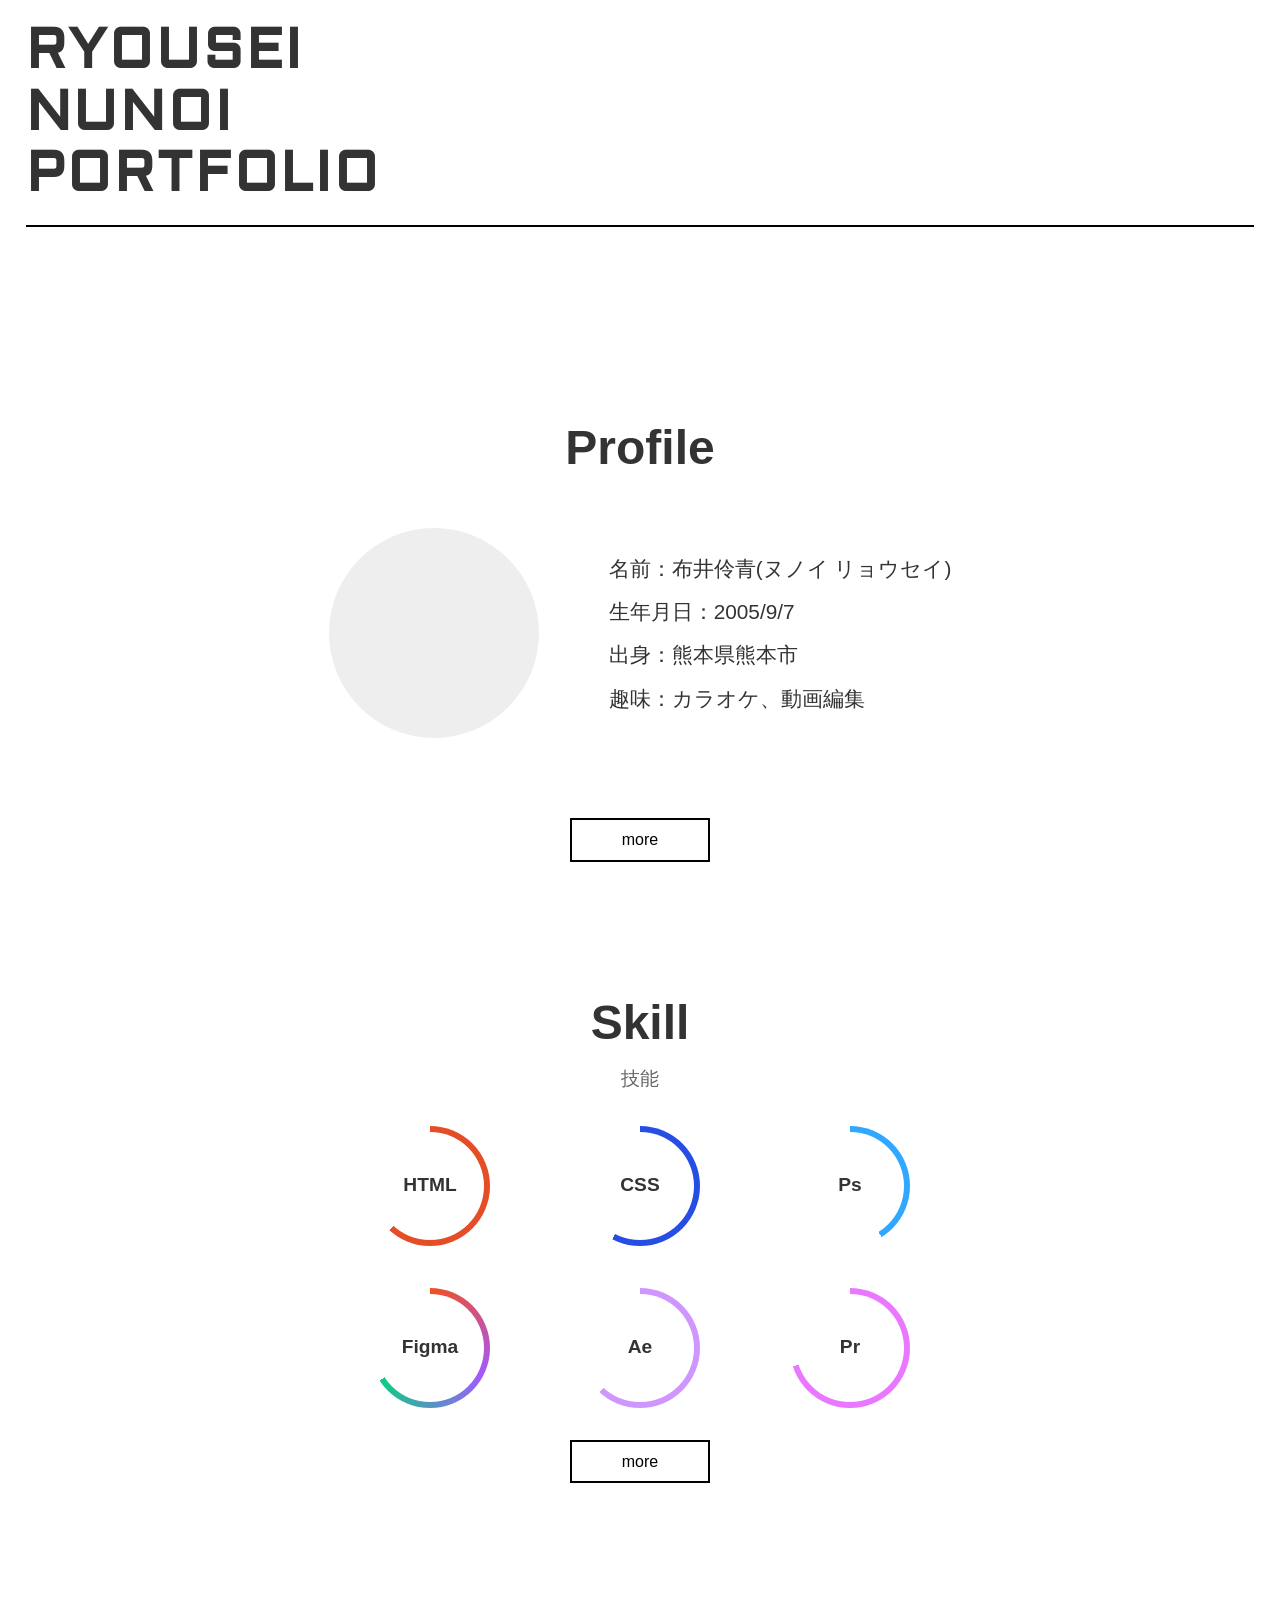
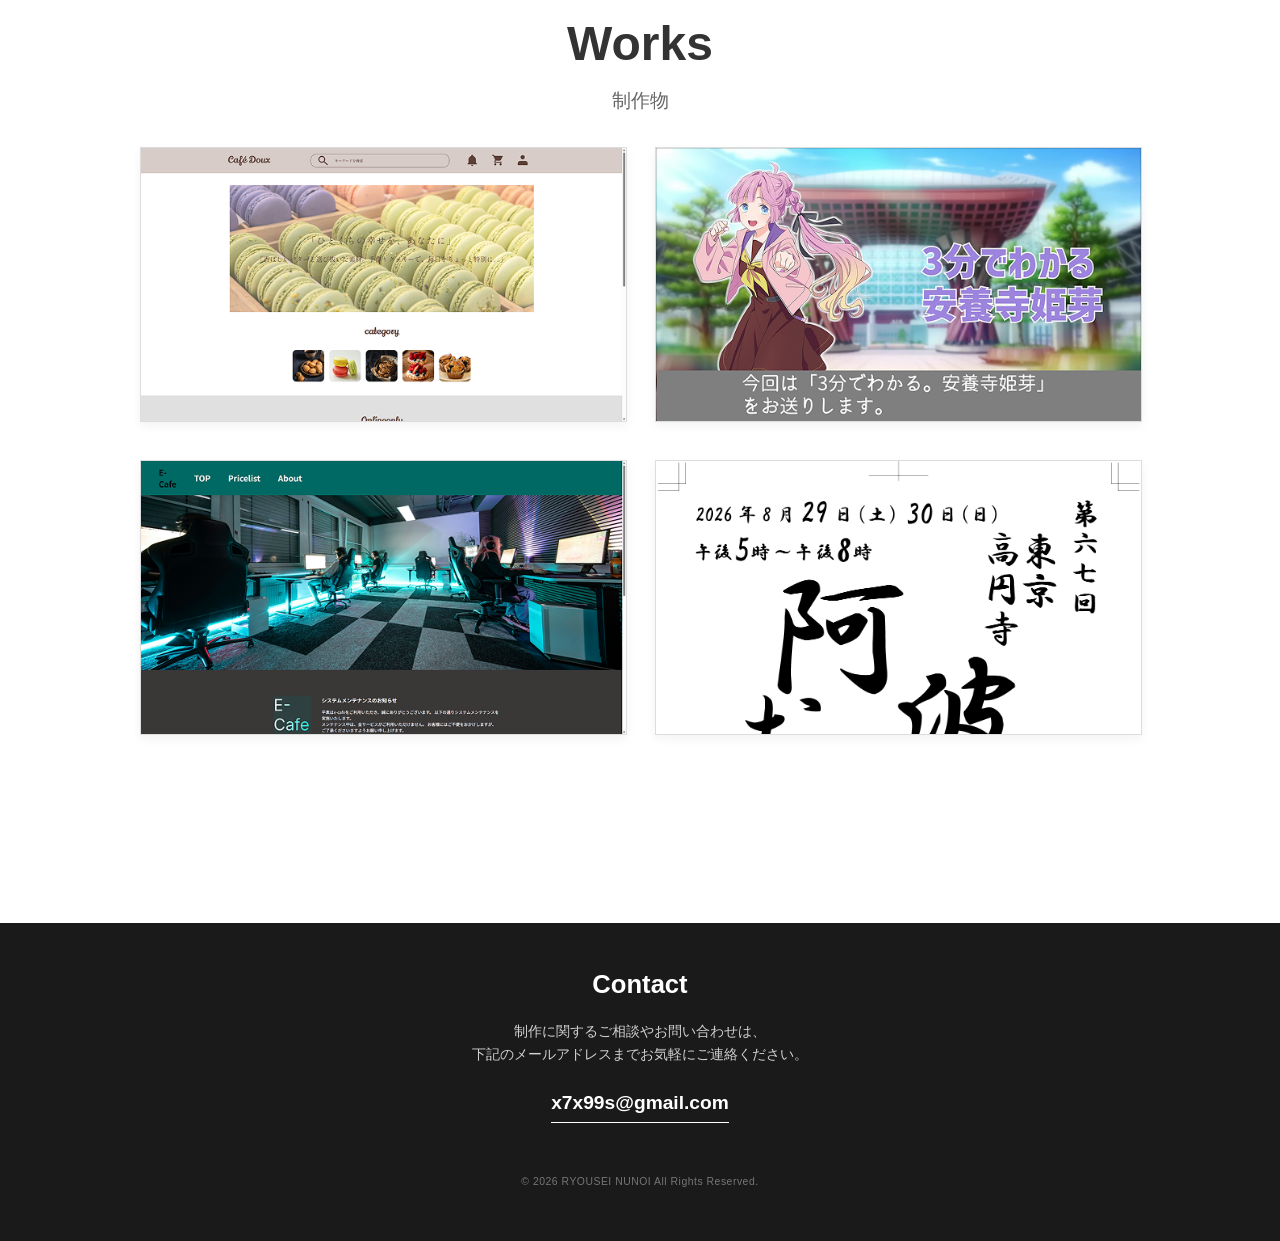
<file: index.html>
<!DOCTYPE html>
<html lang="ja">
<head>
    <meta charset="UTF-8">
    <meta name="viewport" content="width=device-width, initial-scale=1.0">
    <title>HOME | RYOUSEI NUNOI</title>
    <link rel="stylesheet" href="style.css">
</head>
<body>

    <header>
        <!-- 文字を押したらトップに戻るリンク化 -->
        <h1><a href="index.html">RYOUSEI<br>NUNOI<br>PORTFOLIO</a></h1>
    </header>

    <main>
        <div class="section-container">
            <h2 class="section-title">Profile</h2>
            <div class="profile-summary">
                <div class="profile-img"></div>
                <div class="profile-info">
                    <p>名前：布井伶青(ヌノイ リョウセイ)</p>
                    <p>生年月日：2005/9/7</p>
                    <p>出身：熊本県熊本市</p>
                    <p>趣味：カラオケ、動画編集</p>
                </div>
            </div>
        </div>
        <a href="profile.html" class="more-btn">more</a>

        <div class="section-container">
            <h2 class="section-title">skill</h2>
            <p class="sub-title">技能</p>
            
            <div class="skill-grid">
                <!-- HTML -->
                <div class="skill-wrapper">
                    <div class="skill-item html"><span>HTML</span></div>
                    <div class="skill-detail">簡単なワイヤーの作成などがある程度の速さでこなせます</div>
                </div>
                <!-- CSS -->
                <div class="skill-wrapper">
                    <div class="skill-item css"><span>CSS</span></div>
                    <div class="skill-detail">基礎的ななデザインなどのコーディングが可能です</div>
                </div>
                <!-- Ps (小文字に統一) -->
                <div class="skill-wrapper">
                    <div class="skill-item ps"><span>Ps</span></div>
                    <div class="skill-detail">画像の透過切り抜きなど初歩的な事はできます</div>
                </div>
                <!-- Figma (小文字に統一) -->
                <div class="skill-wrapper">
                    <div class="skill-item figma"><span>Figma</span></div>
                    <div class="skill-detail">ワイヤーやデザインなどをある程度のスピードでこなせます</div>
                </div>
                <!-- Ae (小文字に統一) -->
                <div class="skill-wrapper">
                    <div class="skill-item ae"><span>Ae</span></div>
                    <div class="skill-detail">簡単なモーショングラフィクスや動画の透過編集なども出来ます</div>
                </div>
                <!-- Pr (小文字に統一) -->
                <div class="skill-wrapper">
                    <div class="skill-item pr"><span>Pr</span></div>
                    <div class="skill-detail">基本的な動画編集は殆ど出来ます。</div>
                </div>
            </div>
            
            <a href="profile.html" class="more-btn">more</a>
        </div>

        <h2 class="section-title">Works</h2>
        <p class="sub-title">制作物</p>
        <div class="works-grid">
            <a href="work-detail.html" class="work-thumb"><img src="img/sample1.png" alt="制作物1"></a>
            <a href="work-detail-2.html" class="work-thumb"><img src="img/sample2.png" alt="制作物2"></a>
            <a href="work-detail-3.html" class="work-thumb"><img src="img/sample3.png" alt="制作物3"></a>
            <a href="work-detail-4.html" class="work-thumb"><img src="img/2450du0004_布井伶青.png" alt="制作物3"></a>

        </div>
    </main>

    <footer>
        <h2 class="section-title">Contact</h2>
        <p class="contact-message">制作に関するご相談やお問い合わせは、<br>下記のメールアドレスまでお気軽にご連絡ください。</p>
        <a href="https://mail.google.com/mail/?view=cm&fs=1&to=x7x99s@gmail.com" target="_blank" rel="noopener noreferrer" class="contact-email">x7x99s@gmail.com</a>
        <p class="copyright">&copy; 2026 RYOUSEI NUNOI All Rights Reserved.</p>
    </footer>
    
    <script src="script.js"></script>
</body>
</html>
</file>
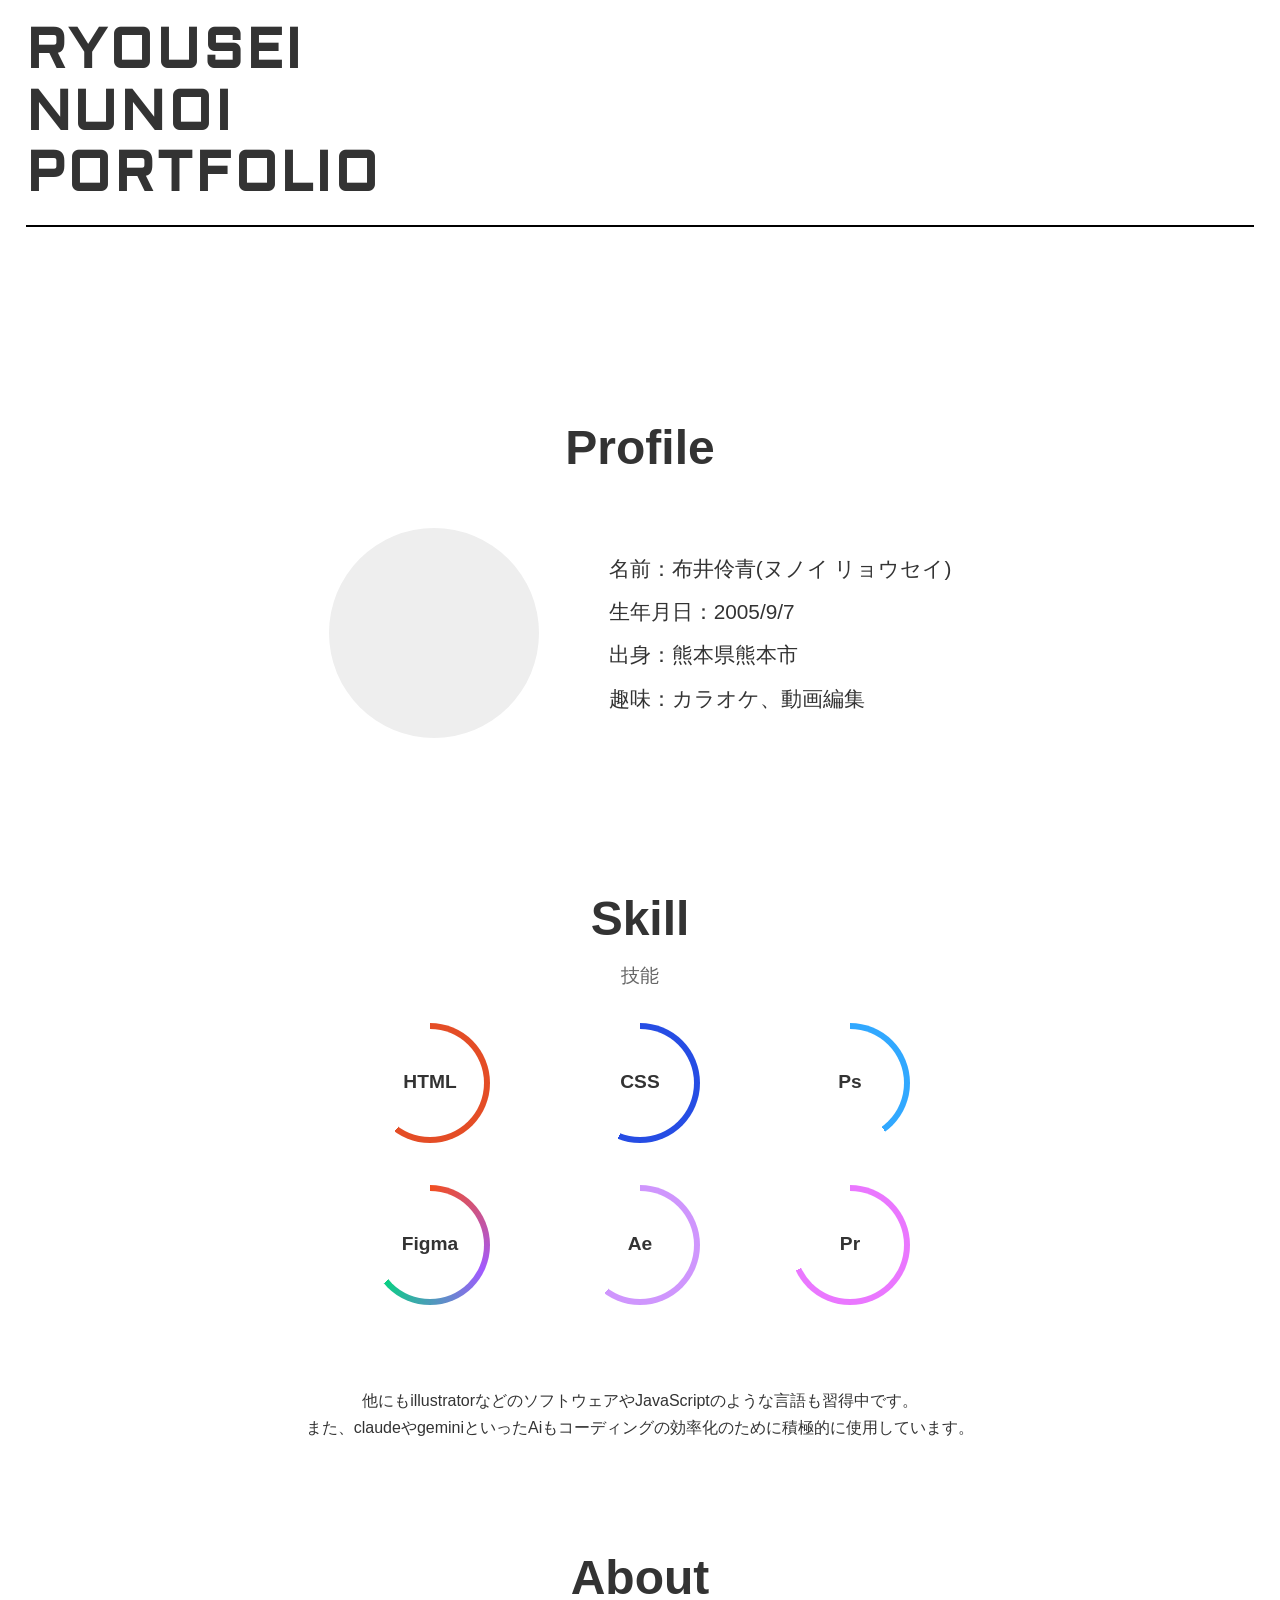
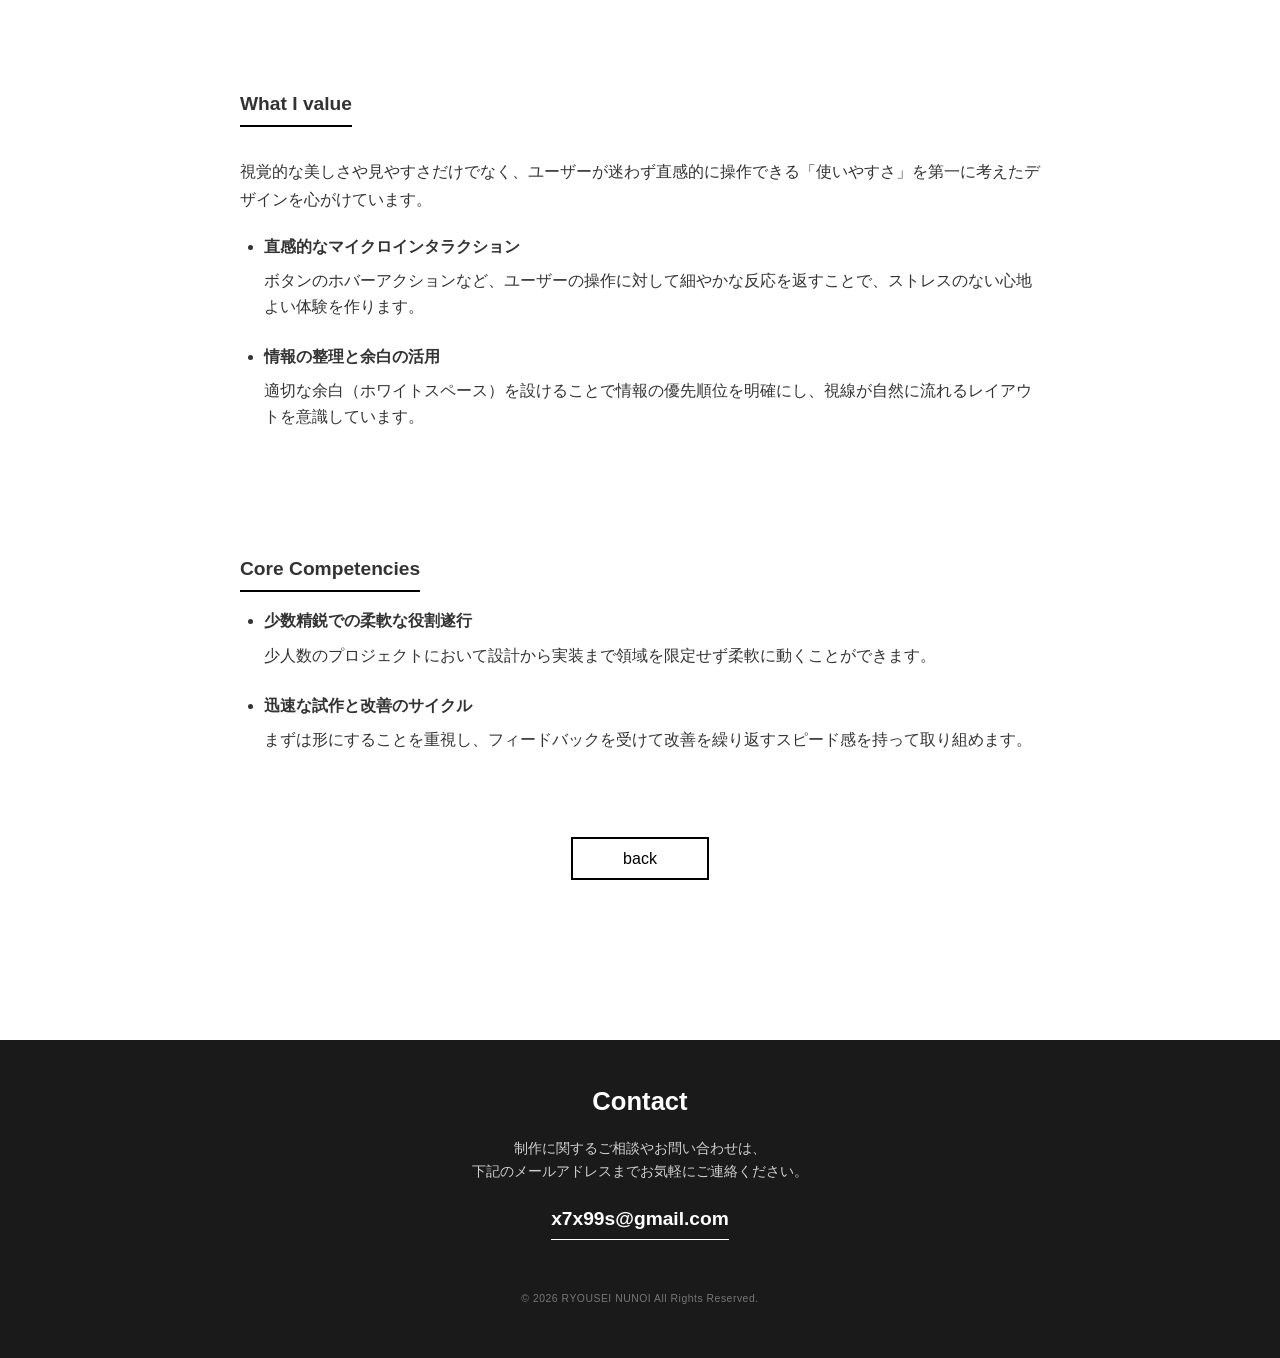
<file: profile.html>
<!DOCTYPE html>
<html lang="ja">
<head>
    <meta charset="UTF-8">
    <meta name="viewport" content="width=device-width, initial-scale=1.0">
    <title>ABOUT | RYOUSEI NUNOI</title>
    <link rel="stylesheet" href="style.css">
</head>
<body>

    <header>
        <h1><a href="index.html">RYOUSEI<br>NUNOI<br>PORTFOLIO</a></h1>
    </header>

    <main>
        <div class="section-container">
        <h2 class="section-title">Profile</h2>
            <div class="profile-summary">
            <div class="profile-img"></div>
                <div class="profile-info">
                    <p>名前：布井伶青(ヌノイ リョウセイ)</p>
                    <p>生年月日：2005/9/7</p>
                    <p>出身：熊本県熊本市</p>
                    <p>趣味：カラオケ、動画編集</p>
                </div>
            </div>
        </div>

        <div class="section-container">
            <h2 class="section-title">skill</h2>
            <p class="sub-title">技能</p>
            <div class="skill-grid">
                <!-- HTML -->
                <div class="skill-wrapper">
                    <div class="skill-item html"><span>HTML</span></div>
                    <div class="skill-detail">簡単なワイヤーの作成などがある程度の速さでこなせます</div>
                </div>
                <!-- CSS -->
                <div class="skill-wrapper">
                    <div class="skill-item css"><span>CSS</span></div>
                    <div class="skill-detail">一般的なデザインなどのコーディングが可能です</div>
                </div>
                <!-- Ps -->
                <div class="skill-wrapper">
                    <div class="skill-item ps"><span>Ps</span></div>
                    <div class="skill-detail">画像の透過切り抜きなど初歩的な事はできます</div>
                </div>
                <!-- Figma -->
                <div class="skill-wrapper">
                    <div class="skill-item figma"><span>Figma</span></div>
                    <div class="skill-detail">ワイヤーやデザインなどをある程度のスピードでこなせます</div>
                </div>
                <!-- Ae -->
                <div class="skill-wrapper">
                    <div class="skill-item ae"><span>Ae</span></div>
                    <div class="skill-detail">簡単なモーショングラフィクスや動画の透過編集なども出来ます</div>
                </div>
                <!-- Pr -->
                <div class="skill-wrapper">
                    <div class="skill-item pr"><span>Pr</span></div>
                    <div class="skill-detail">基本的な動画編集はほぼ完璧に出来ます。</div>
                </div>
            </div>
            <p class="skillmore">他にもillustratorなどのソフトウェアやJavaScriptのような言語も習得中です。<br>
                また、claudeやgeminiといったAiもコーディングの効率化のために積極的に使用しています。</p>
        </div>

        <h2 class="section-title">about</h2>
        <div class="content-block">
            <h3>What I value</h3>
            <p>視覚的な美しさや見やすさだけでなく、ユーザーが迷わず直感的に操作できる「使いやすさ」を第一に考えたデザインを心がけています。</p>
    
            <ul class="competency-list" style="margin-top: 20px;">
            <li>
            <strong>直感的なマイクロインタラクション</strong>
            <p>ボタンのホバーアクションなど、ユーザーの操作に対して細やかな反応を返すことで、ストレスのない心地よい体験を作ります。</p>
        </li>
        <li>
            <strong>情報の整理と余白の活用</strong>
            <p>適切な余白（ホワイトスペース）を設けることで情報の優先順位を明確にし、視線が自然に流れるレイアウトを意識しています。</p>
        </div>

        <div class="content-block">
            <h3>Core Competencies</h3>
            <ul class="competency-list">
                <li>
                    <strong>少数精鋭での柔軟な役割遂行</strong>
                    <p>少人数のプロジェクトにおいて設計から実装まで領域を限定せず柔軟に動くことができます。</p>
                </li>
                <li>
                    <strong>迅速な試作と改善のサイクル</strong>
                    <p>まずは形にすることを重視し、フィードバックを受けて改善を繰り返すスピード感を持って取り組めます。</p>
                </li>
            </ul>
        </div>

        <a href="index.html" class="back-btn">back</a>
    </main>

    <footer>
        <h2 class="section-title">Contact</h2>
        <p class="contact-message">制作に関するご相談やお問い合わせは、<br>下記のメールアドレスまでお気軽にご連絡ください。</p>
        <a href="https://mail.google.com/mail/?view=cm&fs=1&to=x7x99s@gmail.com" target="_blank" rel="noopener noreferrer" class="contact-email">x7x99s@gmail.com</a>
        <p class="copyright">&copy; 2026 RYOUSEI NUNOI All Rights Reserved.</p>
    </footer>  
    <script src="script.js"></script>
</body>
</html>
</file>
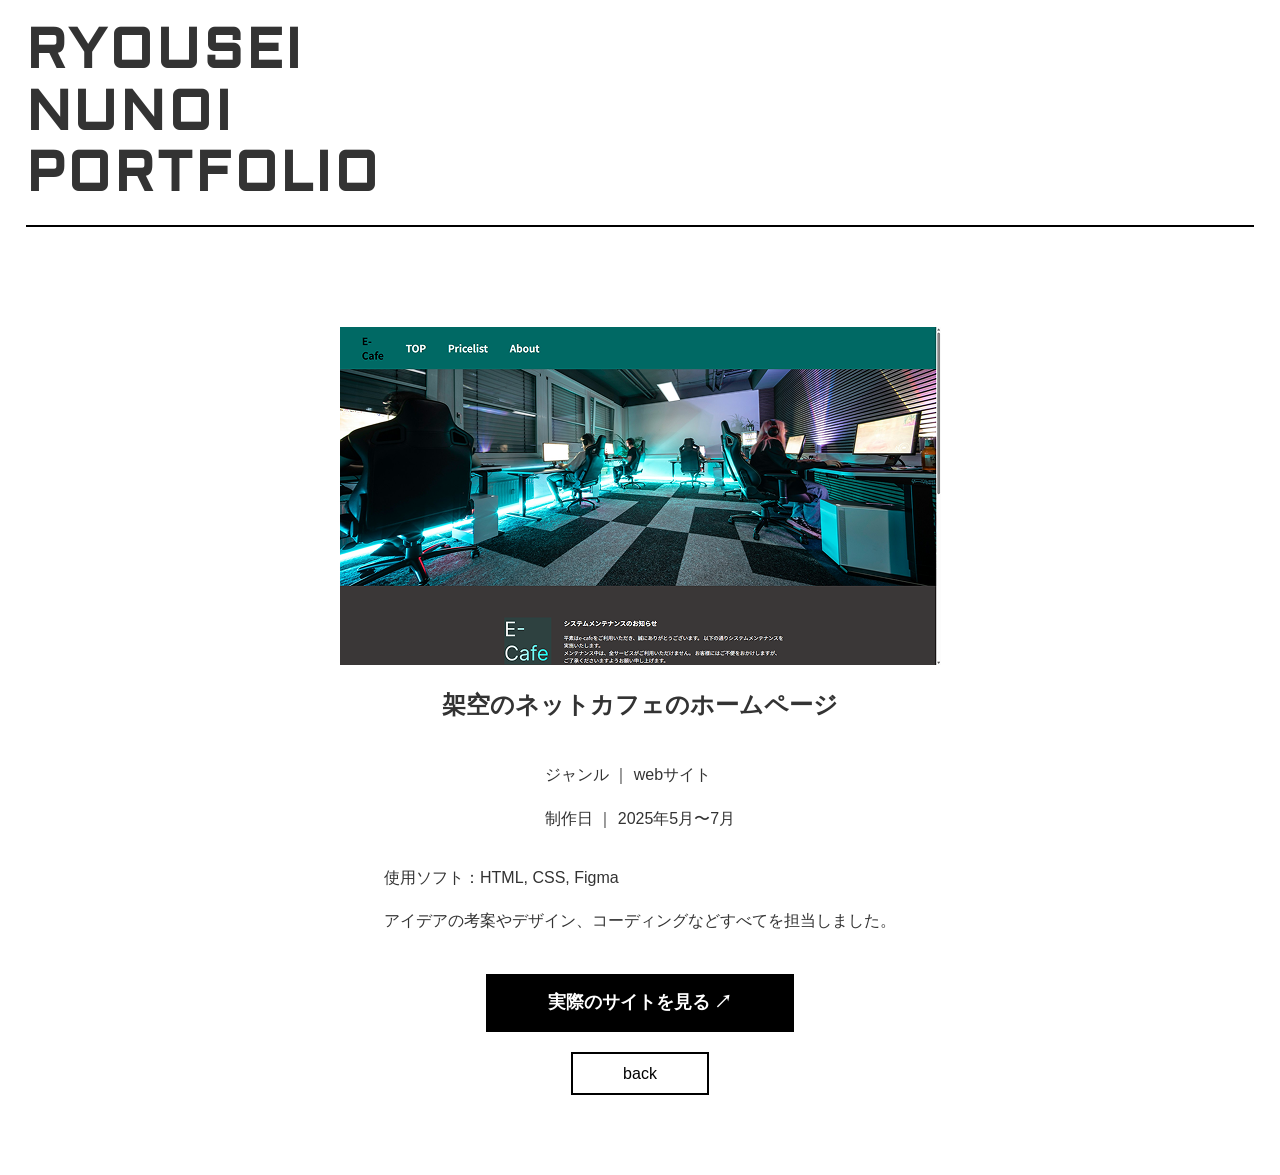
<file: work-detail-3.html>
<!DOCTYPE html>
<html lang="ja">
<head>
    <meta charset="UTF-8">
    <meta name="viewport" content="width=device-width, initial-scale=1.0">
    <title>WORK | RYOUSEI NUNOI</title>
    <link rel="stylesheet" href="style.css">
</head>
<body>

    <header>
        <h1><a href="index.html">RYOUSEI<br>NUNOI<br>PORTFOLIO</a></h1>
    </header>

    <main class="work-detail-container">
        <img src="img/sample3.png" alt="制作物詳細" class="main-work-img">
        
        <h2>架空のネットカフェのホームページ</h2>
        
        <div class="work-meta">
            <p>ジャンル ｜ webサイト</p>
            <p>制作日 ｜ 2025年5月〜7月</p>
        </div>

        <div class="work-description">
            <p>使用ソフト：HTML, CSS, Figma</p>
            <p>アイデアの考案やデザイン、コーディングなどすべてを担当しました。</p>
        
        <a href="https://あなたの作成したサイトのURL.com" target="_blank" class="visit-btn">実際のサイトを見る ↗</a>
        
        <a href="index.html" class="back-btn">back</a>
    </main>
    <script src="script.js"></script>
</body>
</html>
</file>
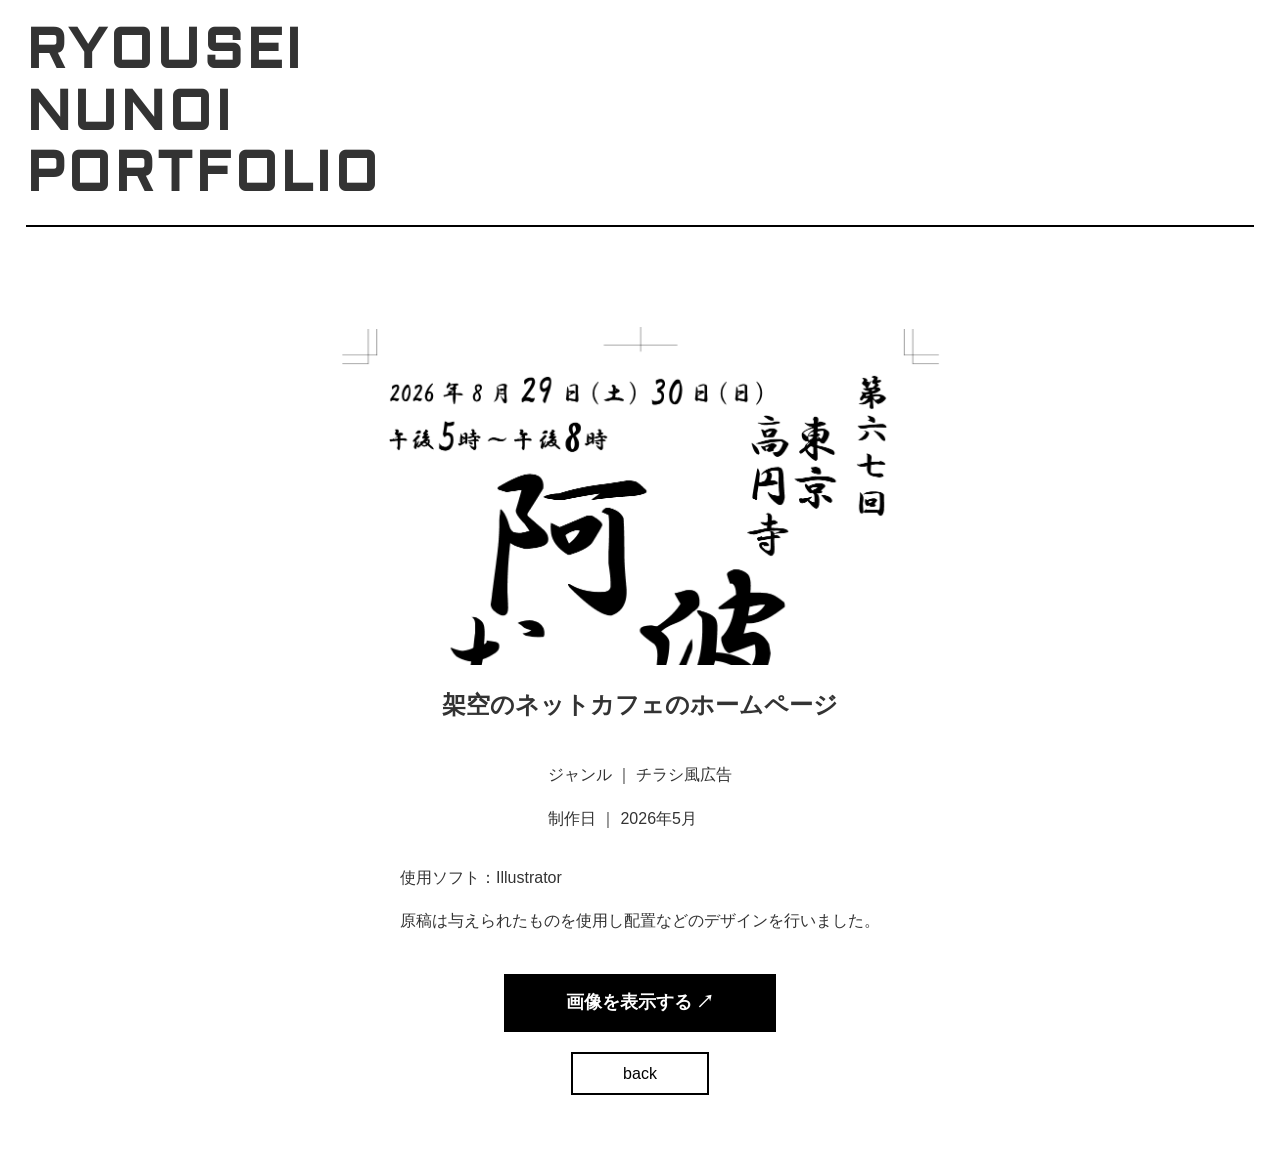
<file: work-detail-4.html>
<!DOCTYPE html>
<html lang="ja">
<head>
    <meta charset="UTF-8">
    <meta name="viewport" content="width=device-width, initial-scale=1.0">
    <title>WORK | RYOUSEI NUNOI</title>
    <link rel="stylesheet" href="style.css">
</head>
<body>

    <header>
        <h1><a href="index.html">RYOUSEI<br>NUNOI<br>PORTFOLIO</a></h1>
    </header>

    <main class="work-detail-container">
        <img src="img/2450du0004_布井伶青.png" alt="制作物詳細" class="main-work-img">
        
        <h2>架空のネットカフェのホームページ</h2>
        
        <div class="work-meta">
            <p>ジャンル ｜ チラシ風広告</p>
            <p>制作日 ｜ 2026年5月</p>
        </div>

        <div class="work-description">
            <p>使用ソフト：Illustrator</p>
            <p>原稿は与えられたものを使用し配置などのデザインを行いました。</p>

            <a href="#" id="open-modal" class="visit-btn">画像を表示する ↗</a>
        
        <div id="image-modal" class="modal">
            <span class="modal-close" id="close-modal">&times;</span>
            <img class="modal-content" src="img/2450du0004_布井伶青.png" alt="拡大画像">
        </div>
        
        <a href="index.html" class="back-btn">back</a>
    </main>
    <script src="script.js"></script>
</body>
</html>
</file>
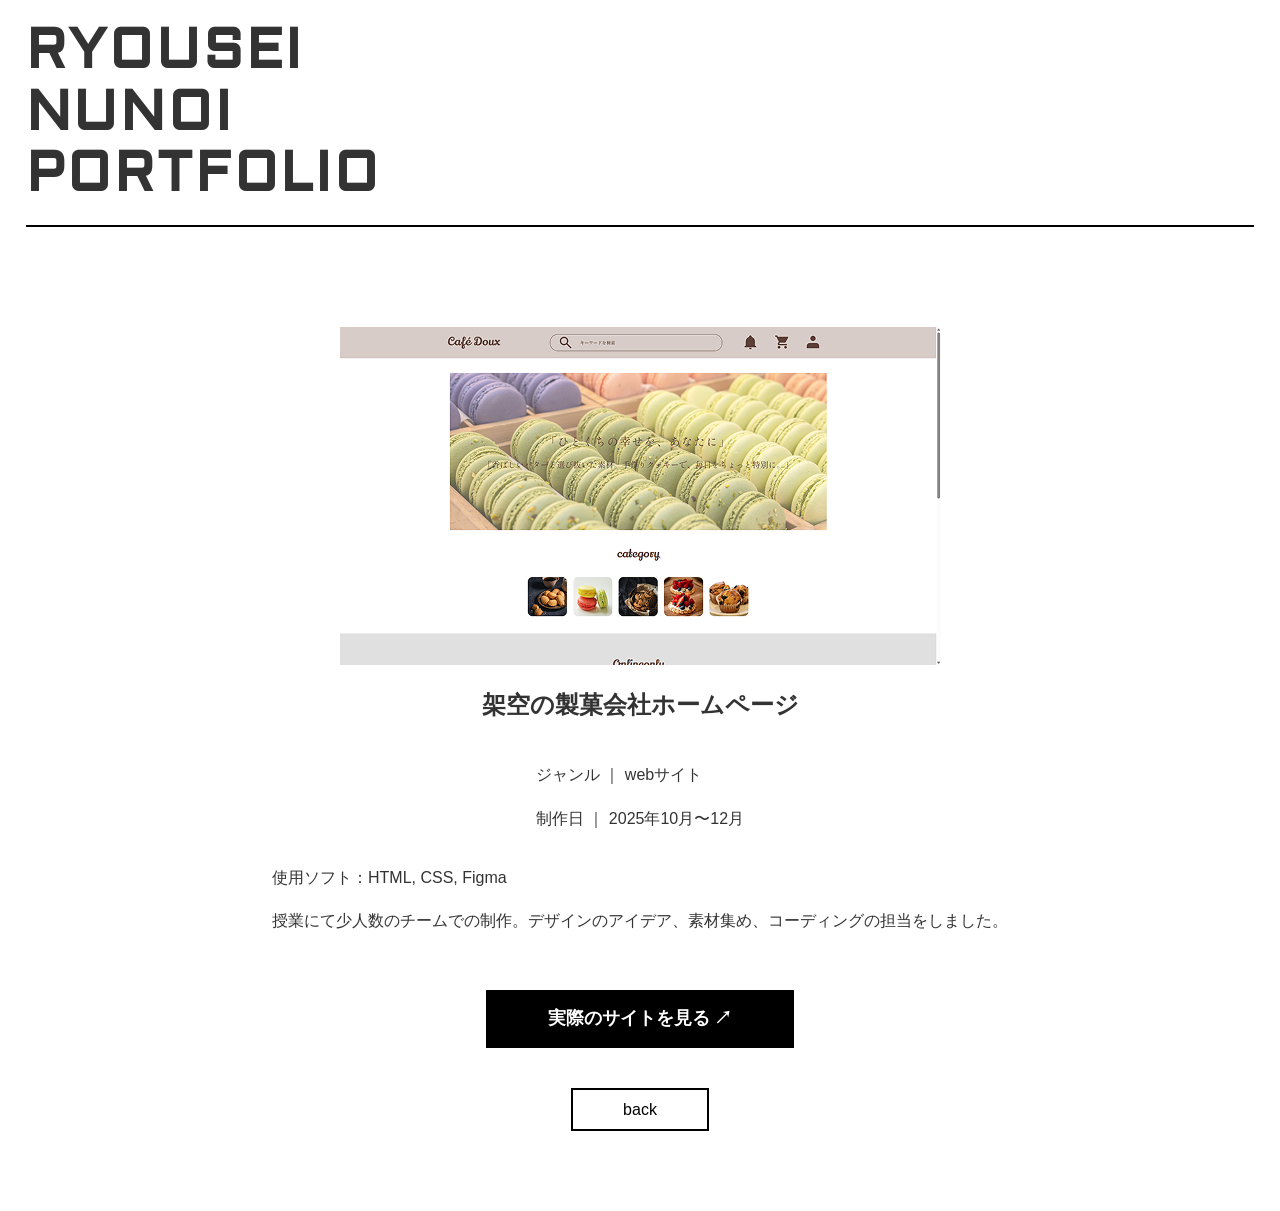
<file: work-detail.html>
<!DOCTYPE html>
<html lang="ja">
<head>
    <meta charset="UTF-8">
    <meta name="viewport" content="width=device-width, initial-scale=1.0">
    <title>WORK | RYOUSEI NUNOI</title>
    <link rel="stylesheet" href="style.css">
</head>
<body>
    
    <header>
        <h1><a href="index.html">RYOUSEI<br>NUNOI<br>PORTFOLIO</a></h1>
    </header>

    <main class="work-detail-container">
        <img src="img/sample1.png" alt="制作物詳細" class="main-work-img">
        
        <h2>架空の製菓会社ホームページ</h2>
        
        <div class="work-meta">
            <p>ジャンル ｜ webサイト</p>
            <p>制作日 ｜ 2025年10月〜12月</p>
        </div>

        <div class="work-description">
            <p>使用ソフト：HTML, CSS, Figma</p>
            <p>授業にて少人数のチームでの制作。デザインのアイデア、素材集め、コーディングの担当をしました。</p>
        </div>

        <a href="3-4/home/index.html" target="_blank" class="visit-btn">実際のサイトを見る ↗</a>

        <a href="index.html" class="back-btn">back</a>
    </main>
    <script src="script.js"></script>
</body>
</html>
</file>
<file: style.css>
@import url('https://fonts.googleapis.com/css2?family=Aldrich&display=swap');

html {
  overflow-y: scroll;
}

body {
  font-family: "Helvetica Neue", Arial, sans-serif;
  color: #333;
  line-height: 1.7;
  margin: 0;
  padding: 0;
  background-color: #fff;
}

main {
  width: 100%;
  display: flex;
  flex-direction: column;
  align-items: center;
  padding: 40px 0;
  box-sizing: border-box;
}

.section-container,
.content-block,
.works-grid,
.profile-summary {
  width: 90%;
  max-width: 1000px;
  margin-left: auto;
  margin-right: auto;
}

/* ヘッダー設定 */
header {
  width: 96%;
  max-width: 100%;
  margin-left: auto;
  margin-right: auto;
  padding: 20px 0;
  border-bottom: 2px solid #000;
  margin-bottom: 60px;
}

header h1 {
  font-family: 'Aldrich', sans-serif;
  font-size: 3.5rem;
  text-align: left;
  margin: 0;
  line-height: 1.1;
  letter-spacing: 0.05em;
}

header h1 a {
  text-decoration: none;
  color: inherit;
  display: block;
  transition: opacity 0.3s;
}

header h1 a:hover {
  opacity: 0.6;
}

/* セクション共通 */
.section-title {
  font-size: 3rem;
  text-transform: capitalize;
  margin: 80px auto 10px auto;
  font-weight: bold;
  text-align: center;
  width: 100%;
  display: block;
}

.sub-title {
  display: block;
  width: 100%;
  text-align: center;
  margin: -10px auto 30px auto;
  color: #666;
  font-size: 1.2rem;
}

/* プロフィール */
.profile-summary {
  display: flex;
  justify-content: center;
  align-items: center;
  gap: 70px;
  margin: 40px auto 60px;
  text-align: left;
}

.profile-img {
  width: 210px;
  height: 210px;
  background: #eee;
  border-radius: 50%;
  flex-shrink: 0;
}

.profile-info p {
  margin: 8px 0;
  font-size: 1.3rem;
}



/* スキルゲージ */
.skill-grid {
  display: grid;
  grid-template-columns: repeat(3, 1fr);
  gap: 40px 30px;
  margin: 30px auto;
  max-width: 600px; 
  align-items: start;
}

.skill-wrapper {
  width: 100%;
  position: relative;
  text-align: center;
  cursor: pointer;
}

.skill-item {
  width: 120px;
  height: 120px;
  margin: 0 auto;
  border-radius: 50%;
  display: flex;
  align-items: center;
  justify-content: center;
  font-size: 1.2rem;
  font-weight: bold;
  position: relative;
  background-color: transparent;
  transition: transform 0.3s ease;
}

.skill-wrapper:hover .skill-item {
  transform: translateY(-3px);
}

.skill-item::before {
  content: "";
  position: absolute;
  top: 0;
  left: 0;
  width: 100%;
  height: 100%;
  border-radius: 50%;
  background: conic-gradient(var(--clr) calc(var(--p, 0) * 1%), transparent 0%);
}

.skill-item::after {
  content: "";
  position: absolute;
  width: 108px;
  height: 108px;
  background: #fff;
  border-radius: 50%;
}

.skill-item span {
  position: relative;
  z-index: 1;
}

/* スキル説明文（ホバーで開く部分） */
.skill-detail {
  opacity: 0;
  max-height: 0;
  overflow: hidden;
  font-size: 0.75rem;
  color: #555;
  background-color: #f9f9f9;
  padding: 0 10px;
  margin-top: 0;
  border-radius: 4px;
  border: 1px solid transparent;
  transition: opacity 0.4s ease, max-height 0.4s ease, padding 0.4s ease, margin 0.4s ease, border 0.4s ease;
}

.skill-wrapper.is-open .skill-detail {
  opacity: 1;
  max-height: 200px;
  margin-top: 15px;
  padding: 10px;
  border: 1px solid #eee;
}

/* スキル個別カラー設定 */
.html {
  --clr: #e44d26;
  --target: 75;
  --p: 0;
}

.css {
  --clr: #264de4;
  --target: 70;
  --p: 0;
}

.ps {
  --clr: #31a8ff;
  --target: 50;
  --p: 0;
}

.figma {
  --clr: #f24e1e;
  --target: 80;
  --p: 0;
}

.figma::before {
  background: conic-gradient(#f24e1e, #a259ff, #0acf83 calc(var(--p, 0) * 1%), transparent 0%);
}

.ae {
  --clr: #cf96fd;
  --target: 75;
  --p: 0;
}

.pr {
  --clr: #ea77ff;
  --target: 85;
  --p: 0;
}

.skillmore{
  text-align: center;
  margin-top: 5rem;
}

/* Works & Buttons */
.works-grid {
  display: grid;
  grid-template-columns: repeat(2, 1fr);
  gap: 30px;
  margin-bottom: 60px;
}

/* ------------------------------------- */
/* Aboutページ詳細（profile.html専用） */
/* ------------------------------------- */
.content-block {
  text-align: left; 
  margin: 40px auto;
  max-width: 800px; 
}

.content-block h3 {
  display: inline-block;
  border-bottom: 2px solid #000;
  padding-bottom: 5px;
  margin-bottom: 15px;
  font-size: 1.2rem;
}

.competency-list {
  list-style-type: disc; 
  padding-left: 24px; 
  margin: 0;
  text-align: left;
}

.competency-list li {
  margin-bottom: 24px; 
}

/* リスト内の説明文（pタグ）の微調整 */
.competency-list li p {
  margin-top: 8px;
  margin-bottom: 0;
  line-height: 1.6;
}

.work-thumb img {
  width: 100%;                  /* 横幅は枠いっぱいに広げる */
  
  /* 【ここを変更】元の画像と同じ「16:9」の比率を常にキープする */
  aspect-ratio: 16 / 9;         
  
  object-fit: cover;            /* 比率を保ったまま枠を満たす */
  object-position: center;      /* 1〜3枚目は真ん中基準 */
  border: 1px solid #ddd;
  box-shadow: 0 4px 10px rgba(0,0,0,0.05);
  transition: transform 0.3s ease; 
}

/* 4番目の画像だけ上基準 */
.work-thumb:nth-child(4) img {
  object-position: top;         
}

/* アニメーション */
.work-thumb:hover img {
  transform: scale(1.05);       
}

.more-btn,
.back-btn {
  display: block;
  width: fit-content;
  margin: 20px auto 40px;
  text-decoration: none;
  color: #000;
  border: 2px solid #000;
  padding: 6px 50px;
  font-size: 1rem;
  transition: 0.3s;
  text-align: center;
}

.more-btn:hover,
.back-btn:hover {
  background: #000;
  color: #fff;
}

/* 実際のサイトへ飛ぶボタン（詳細ページ用） */
.visit-btn {
    display: block;
    width: fit-content;
    margin: 40px auto 20px; 
    text-decoration: none;
    background-color: #000; 
    color: #fff;
    border: 2px solid #000;
    padding: 12px 60px; 
    font-size: 1.1rem;
    font-weight: bold;
    transition: 0.3s;
    text-align: center;
}

/* ホバー時のアクション */
.visit-btn:hover {
    background-color: #fff; 
}

/* --- 動画拡大（モーダル）用CSS --- */
.modal {
    display: none; 
    position: fixed;
    z-index: 1000; 
    left: 0; top: 0;
    width: 100%; height: 100%;
    background-color: rgba(0, 0, 0, 0.85); 
}

/* 動画自体のサイズ設定 */
#modal-video {
    display: block;
    margin: auto;
    max-width: 90%;
    max-height: 80vh; 
    margin-top: 5vh;
    box-shadow: 0 4px 20px rgba(0,0,0,0.5); 
    outline: none; 
}

/* バツボタン */
.modal-close-video {
    position: absolute;
    top: 20px; right: 40px;
    color: #fff;
    font-size: 50px;
    font-weight: bold;
    cursor: pointer;
    transition: 0.3s;
    z-index: 1001;
}

.modal-close-video:hover {
    color: #bbb;
}

/* フッター */
footer {
  width: 100%;
  margin-top: 80px;
  padding: 40px 0;
  background-color: #1a1a1a;
  color: #fff;
  text-align: center;
}

footer .section-title {
  color: #fff;
  margin-top: 0;
  font-size: 1.6rem;
}

.contact-message {
  font-size: 0.85rem;
  margin-bottom: 20px;
  opacity: 0.8;
}

.contact-email {
  display: inline-block;
  font-size: 1.2rem;
  font-weight: bold;
  color: #fff;
  text-decoration: none;
  border-bottom: 1px solid #fff;
  padding-bottom: 3px;
  margin-bottom: 20px;
}

.copyright {
  font-size: 0.65rem;
  margin-top: 30px;
  opacity: 0.4;
  letter-spacing: 0.05em;
}

/* モーダル全体の背景  */
.modal {
    display: none;    
    position: fixed;  
    z-index: 1000;    
    left: 0;
    top: 0;
    width: 100%;        
    height: 100%;       
    background-color: rgba(0, 0, 0, 0.8); 
}

.modal-content {
    position: absolute;
    top: 50%;
    left: 50%;
    transform: translate(-50%, -50%); 
    width: 80%;          
    max-width: 800px;   
}


#modal-video {
    width: 100%;
    height: auto;
    display: block;
}

.modal-close-video {
    position: absolute;
    top: 20px;
    right: 30px;
    color: #fff;
    font-size: 40px;
    font-weight: bold;
    cursor: pointer;
}

/* レスポンシブ */
@media screen and (max-width: 768px) {
  header h1 {
    font-size: 2.2rem;
  }

  .profile-summary {
    flex-direction: column;
    gap: 20px;
    text-align: center;
  }

  .skill-grid {
    grid-template-columns: repeat(2, 1fr);
    max-width: 300px;
  }

  .works-grid {
    grid-template-columns: 1fr;
  }

  .section-title {
    font-size: 1.5rem;
    margin-top: 50px;
  }
}

/* モーダル全体の背景（最初は非表示） */
.modal {
    display: none;
    position: fixed;
    z-index: 1000; 
    left: 0;
    top: 0;
    width: 100%;
    height: 100%;
    overflow: auto;
    background-color: rgba(0, 0, 0, 0.85);
}

/* モーダルが表示されたときのスタイル */
.modal.is-show {
    display: flex;
    justify-content: center;
    align-items: center;
}

.modal-content {
    max-width: 90%;
    max-height: 85%;
    object-fit: contain;
    box-shadow: 0 4px 20px rgba(0, 0, 0, 0.5);
}

.modal-close {
    position: absolute;
    top: 20px;
    right: 35px;
    color: #fff;
    font-size: 40px;
    font-weight: bold;
    cursor: pointer;
    transition: 0.3s;
}

.modal-close:hover {
    color: #bbb;
}

.main-work-img{
  width: 601px;
  height: 338px;
  object-fit: cover;
  object-position: top;
}
</file>
